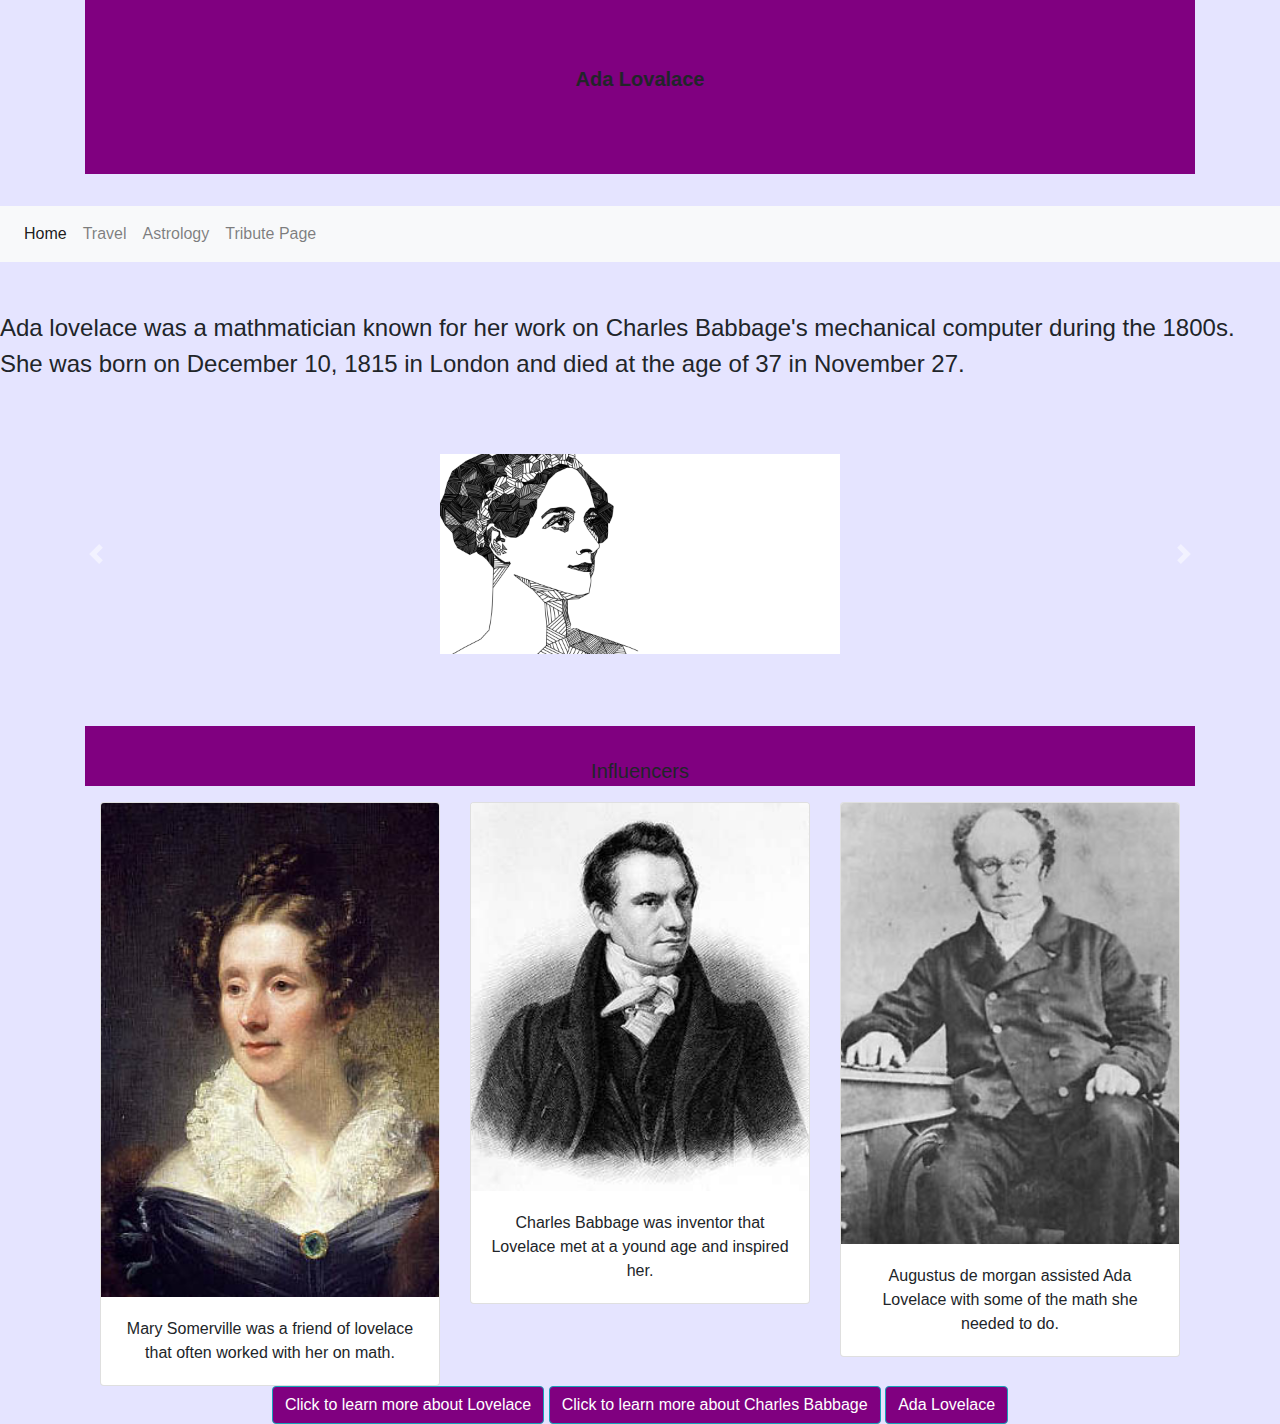
<file: tributeCite/index.html>
<!DOCTYPE html>
 <html> 
 <head>  
     <!--Lastest compiled and minified CSS-->
     
 <link rel="stylesheet" href="https://maxcdn.bootstrapcdn.com/bootstrap/4.2.1/css/bootstrap.min.css">
  <!--JQuery library -->
  <script src="https://ajax.googleapis.com/ajax/libs/jquery/3.3.1/jquery.min.js"></script>
  <!-- Popper JS -->
  <script src="https://cdnjs.cloudflare.com/ajax/libs/popper.js/1.14.6/umd/popper.min.js"></script>
  <!-- Lastest compiled Javascript-->
  <script src="https://maxcdn.bootstrapcdn.com/bootstrap/4.2.1/js/bootstrap.min.js"></script>
<link rel="stylesheet" type="text/css" href="style.css">

</head>
     <body>
         <div class="container">
            <div class="jumbotron jumbotron-fluid";>
                <p><b>Ada Lovalace</b> <br></p>
            </div>
        </div>
              <!-- Add space -->
<nav class="navbar navbar-expand-sm bg-light navbar-light">
  <ul class="navbar-nav">
    <li class="nav-item active">
      <a class="nav-link" href="../webFinal/index.html">Home</a>
    </li>
    <li class="nav-item">
      <a class="nav-link" href="../webFinal/index1.html">Travel</a>
    </li>
    <li class="nav-item">
      <a class="nav-link" href="../webFinal/index2.html">Astrology</a>
    </li>
    <li class="nav-item">
      <a class="nav-link" href="index.html">Tribute Page</a>
    </li>
  </ul>
</nav>

<br> <br>
                    <!--jumbotron/carosel-->
        <font size="5px">
    <font face="inherit"> 
    <h>Ada lovelace was a mathmatician known for her work 
                 on Charles Babbage's  mechanical computer during the 1800s. She was born on December 10, 1815 in London and died at the age of 37 in November 27.</h> </font>
      </font>
<br><br> <br><br>

 

<center>
        <div id="demo" class="carousel slide" data-ride="carousel">
            
        <ul class="carousel-indicators">
            <li data-target="#demo" data-slide-to="0" class="active"></li>
            <li data-target="#demo" data-slide-to="1"></li>
            <li data-target="#demo" data-slide-to="2"></li>
            <li data-target="#demo" data-slide-to="3"></li>        
            </ul>
        <!--The Slideshow-->
        <div class="carousel-inner">
            <div class="carousel-item active">
             <img src="images/ADa 8.png" alt="Ada Lovelace 8" style=" width:400px; heigh:300px;">
            </div>
            <div class="carousel-item">
            <img src="images/Ada 6.jpg" alt="Ada Lovelace 6" style=" width:400px; height: 300px;">
            </div>
            <div class="carousel-item">
            <img src="images/computer.jpg" alt="Ada Lovelace 7" style=" width:400px; height: 300px;">
            </div>
            <div class="carousel-item">
            <img src="images/adalovelace.jpg" alt="Ada Lovelace 5 " style=" width:400px; height: 300px;">
        </div>
        
        <!--Left and right controls-->
        <a class="carousel-control-prev" href="#demo" data-slide="prev">
            <span class="carousel-control-prev-icon"></span>
        </a>
        <a class="carousel-control-next" href="#demo" data-slide="next">
            <span class="carousel-control-next-icon"></span>
        </a>
        </center>
        
        <center>
       
<br> <br> <br>
<div class="container">
  <div class="jumbotron-fluid">
       <p><br>Influencers</p>
    </div>

<div class="container-fluid">
      <div class="row">
          <div class="col-lg-4">
            <div class="card">
              <img class=card-img-top src="images/mary.jpg" alt="Picture">
          <div class="card-body">Mary Somerville was a friend of lovelace that often worked with her on math.</div>
            </div>
          </div>
 
      

          <div class="col-lg-4">
            <div class="card">
              <img class=card-img-top src="images/Charles.jpg" alt="Picture">
          <div class="card-body"> Charles Babbage was inventor that Lovelace met at a yound age and inspired her. </div>
          </div>
          </div>
          
      <div class="col-lg-4">
          <div class="card">
              <img class=card-img-top src="images/AUGY.jpg" alt="Picture">
              <div class="card-body"> Augustus de morgan assisted Ada <br>Lovelace with some of the math she needed to do. </div>
          </div>
      </div>
  </div>
  </div>
                 <!--buttons-->
<a href="https://en.wikipedia.org/wiki/Ada_Lovelace" class="btn btn-info" role="button">Click to learn more about Lovelace </a>
<a href="https://www.computerhistory.org/babbage/" class="btn btn-info" role="button">Click to learn more about Charles Babbage </a>
<a href="https://www.britannica.com/biography/Ada-Lovelace" class="btn btn-info" role="button">Ada Lovelace </a>
    </font>
    
        </body>
              </html>
</file>
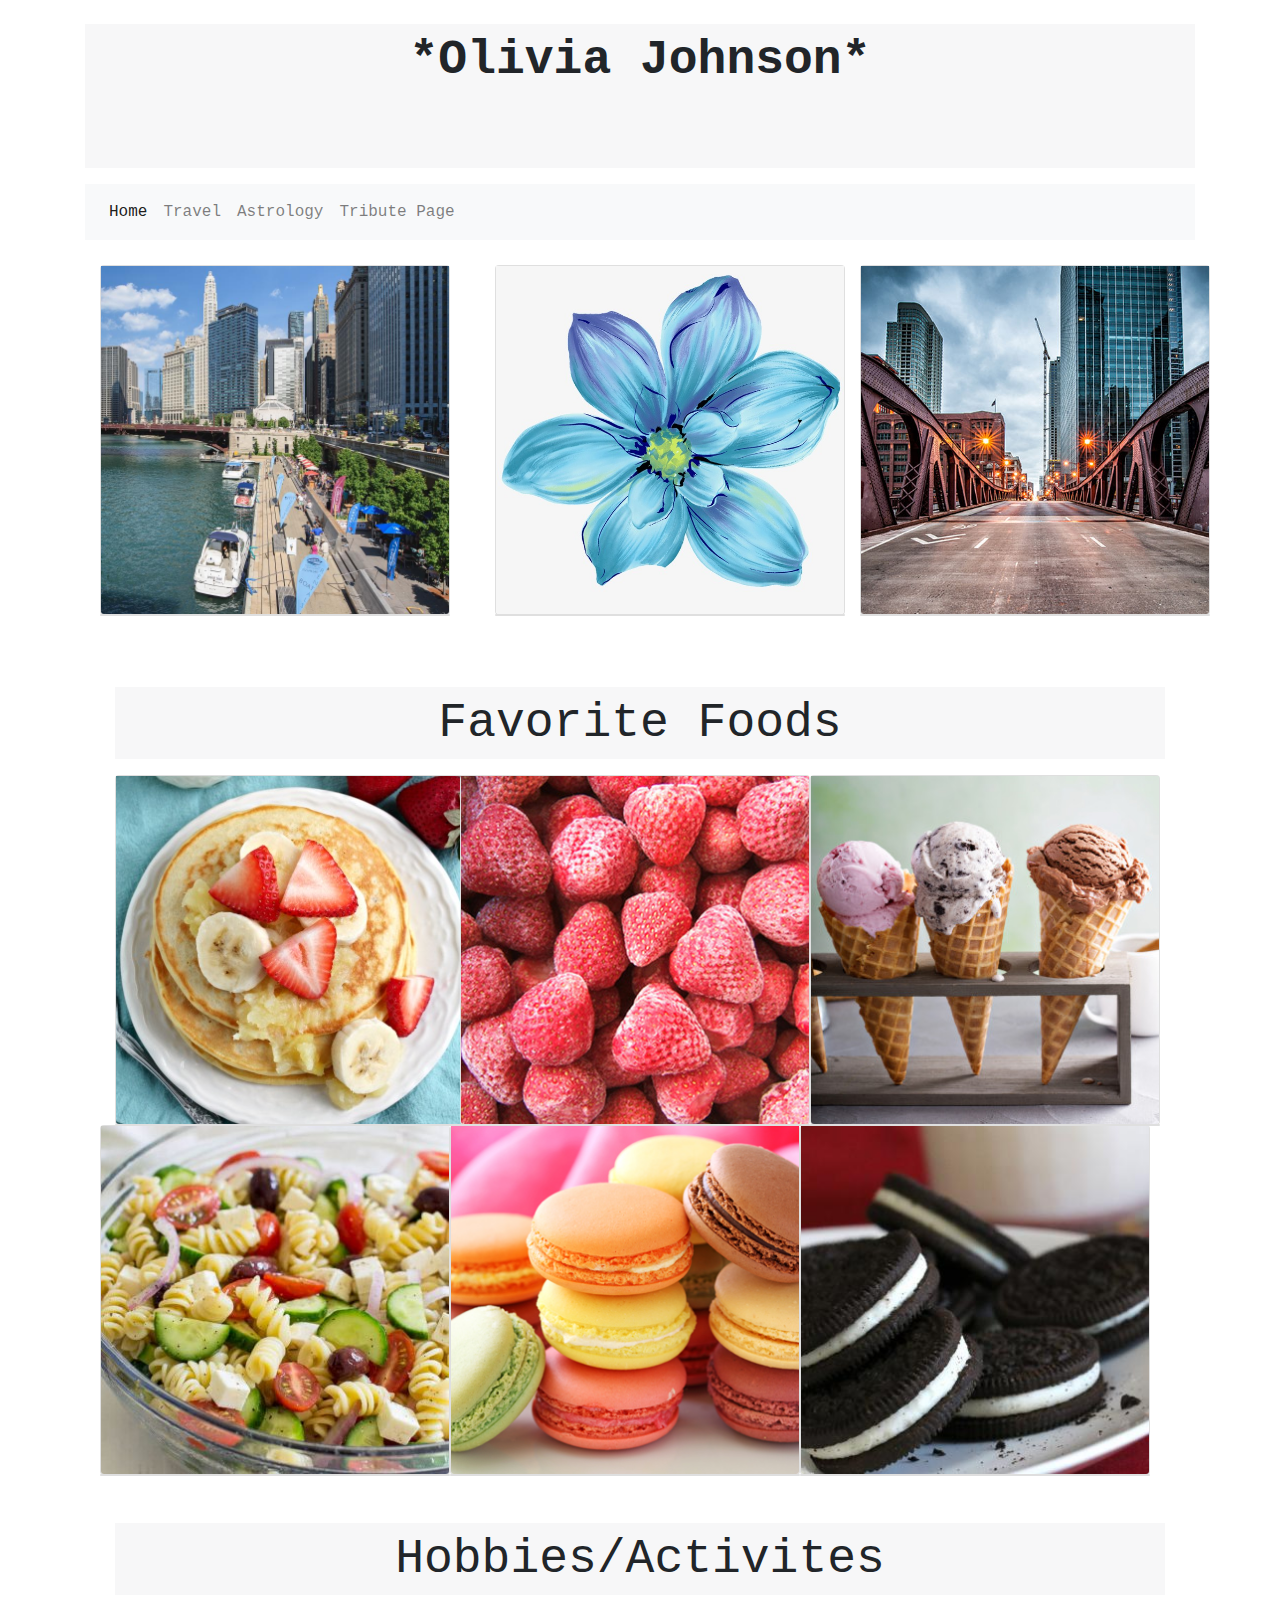
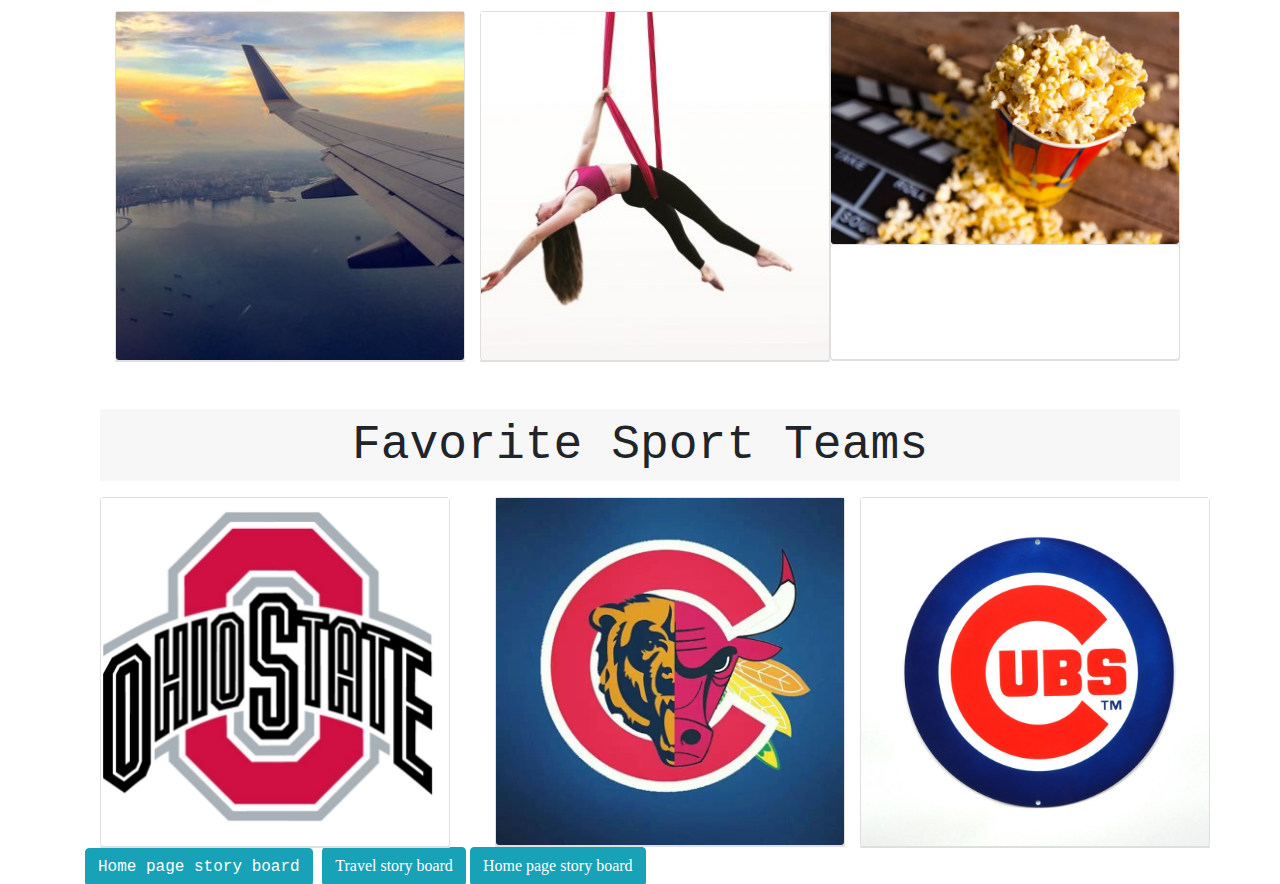
<file: webFinal/index.html>
<!DOCTYPE html>
<html>
    <head>
            <link rel="stylesheet" href="https://maxcdn.bootstrapcdn.com/bootstrap/4.2.1/css/bootstrap.min.css">
            <link rel="stylesheet" type="text/css" href="style.css">
            <script src="https://ajax.googleapis.com/ajax/libs/jquery/3.3.1/jquery.min.js"></script>
            <script src="https://cdnjs.cloudflare.com/ajax/libs/popper.js/1.14.6/umd/popper.min.js"></script>
            <script src="https://maxcdn.bootstrapcdn.com/bootstrap/4.2.1/js/bootstrap.min.js"></script>
            <meta name="viewport" content="width=device-width, initial-scale=1">
         <title>
         </title>

    </head>
       <body background="https://365psd.com/images/previews/35b/winter-pattern-background-29514.jpg">
           <br>
        <div class="container">
  <div class="jumbotron-fluid">
       <p><b>*Olivia Johnson*</b> <br> <br></p>
    </div>
  
  <!--navbar-->
   <font face="cursive">
        <nav class="navbar navbar-expand-sm bg-light navbar-light">
  <ul class="navbar-nav">
    <li class="nav-item active">
      <a class="nav-link" href="index.html"> <font face="monospace">Home</a> </font>
    </li>
    <li class="nav-item">
      <a class="nav-link" href="index1.html"> <font face="monospace">Travel</a> </font>
    </li>
    <li class="nav-item">
      <a class="nav-link" href="index2.html"> <font face="monospace">Astrology</a></font>
    </li>
    <li class="nav-item">
      <a class="nav-link" href="../tributeCite/index.html"> <font face="monospace"> Tribute Page</a> </font>
    </li>
  </ul>
</nav>
</font>
 
 <br> 
   <div class="container-fluid">
      <div class="row">
          <div class="col">
 <div class="card">
  <img src="images/Chicago3.jpg" alt="Picture" class="card-img-bottom">
  <div class="card">
    
  </div>
</div>
</div>

    <div class="row">
      <div class="col">
        <div class="card">
                      <img src="images/Flower.jpg" alt="Picture" class="card-img-bottom">
          <div class="card">
          </div>
                  </div>
                        </div>

 <div class="row">
          <div class="col">
           <div class="card">
                    <img src="images/Chicago.jpg" alt="Picture" class="card-img-bottom">
          <div class="card">
          </div>
        </div>
            </div>
                </div>
                    </div>
                    </div>
                    <br> <br>
                    <br> 
                    
                    
                    
               
            <div class="container">
  <div class="jumbotron-fluid">
     <font face="monospace"><p>Favorite Foods</p> </font>
    </div>
    <!--cards-->
                    <div class="row">
      <div class="col-4">
        <div class="card">
                      <img src="images/pancakes.jpg" alt="Picture" class="card-img-bottom" >
          <div class="card">
          </div>
                  </div>
                        </div>
                        
          <div class="row">
      <div class="col-4">
        <div class="card">
                      <img src="images/strawberries.jpg" alt="Picture" class="card-img-bottom">
          <div class="card">
          </div>
                  </div>
                        </div>
                        </div>
       <div class="row">
      <div class="col">
        <div class="card">
                      <img src="images/icecream.jpg" alt="Picture" class="card-img-bottom">
          <div class="card">
          </div>
                  </div>
                        </div>
                        </div>
                        <br>
                        <br>
             <div class="row">
      <div class="col-3">
        <div class="card">
                      <img src="images/pasta.jpg" alt="Picture" class="card-img-bottom">
          <div class="card">
          </div>
                  </div>
                        </div>
                        </div>
          
          <div class="row">
      <div class="col-4">
        <div class="card">
                      <img src="images/macaroon.jpg" alt="Picture" class="card-img-bottom">
          <div class="card">
          </div>
                  </div>
                        </div>
                        </div>
             <div class="row">
      <div class="col-3">
        <div class="card">
                      <img src="images/oreos.jpg" alt="Picture" class="card-img-bottom">
          <div class="card">
          </div>
                  </div>
                        </div>
                        </div>
                        </div> </div>
                        
                        
                        
                        
                         <br> <br>
    <font face="monospace">    <div class="container"></font>
  <div class="jumbotron-fluid">
       <p>Hobbies/Activites</p>
    </div>
    
     
     <div class="row">
      <div class="col">
        <div class="card">
          
                      <img src="images/sunset.JPG" alt="Picture" class="card-img-bottom">
          <div class="card">
          </div>
                  </div>
                        </div>
                        
                           
         <div class="row">
      <div class="col">
        <div class="card">
                      <img src="images/aerial2.jpg" alt="Picture" class="card-img-bottom">
          <div class="card">
          </div>
                  </div>
                        </div>
                        </div>
                          
        <div class="row">
              <div class="col">
              <div class="card">
                      <img src="images/movie.jpg" alt="Picture" class="card-img-bottom" width=360px height=335px>
          <div class="card">
          </div>
                  </div>
                        </div>
                        </div>
                        </div>
                        </div> </div>
                  
                  
                  
                  <br> <br>
                  <div class="container">
  <div class="jumbotron-fluid">
      <font face="monospace"><p>Favorite Sport Teams</p></font>
    </div>
    
    <div class="row">
      <div class="col">
        <div class="card">
                      <img src="images/ohio.jpg" alt="Picture" class="card-img-bottom">
          <div class="card">
          </div>
                  </div>
                        </div>
                       
                        
                        <div class="row">
      <div class="col">
        <div class="card">
                      <img src="images/ChicagoSports.jpg" alt="Picture" class="card-img-bottom">
          <div class="card">
          </div>
                  </div>
                        </div>
                        
              
               <div class="row">
      <div class="col">
        <div class="card">
                      <img src="images/cubs.jpeg" alt="Picture" class="card-img-bottom">
          <div class="card">
          </div>
                  </div>
                        </div>
                        </div>
                        </div>
                <br> <br> 
    <center> 
<a href=images/shome.jpg class="btn btn-info" role="button"><font face="monospace">Home page story board </a></font>
<a href=images/travelsb.JPG class="btn btn-info" role="button"> <font face="cursive">Travel story board </a> </font>     
<a href=images/astrosb.JPG class="btn btn-info" role="button"><font face="sans-sherif">Home page story board </a>                        
                     </center>  
                          </body>
</html>
</file>
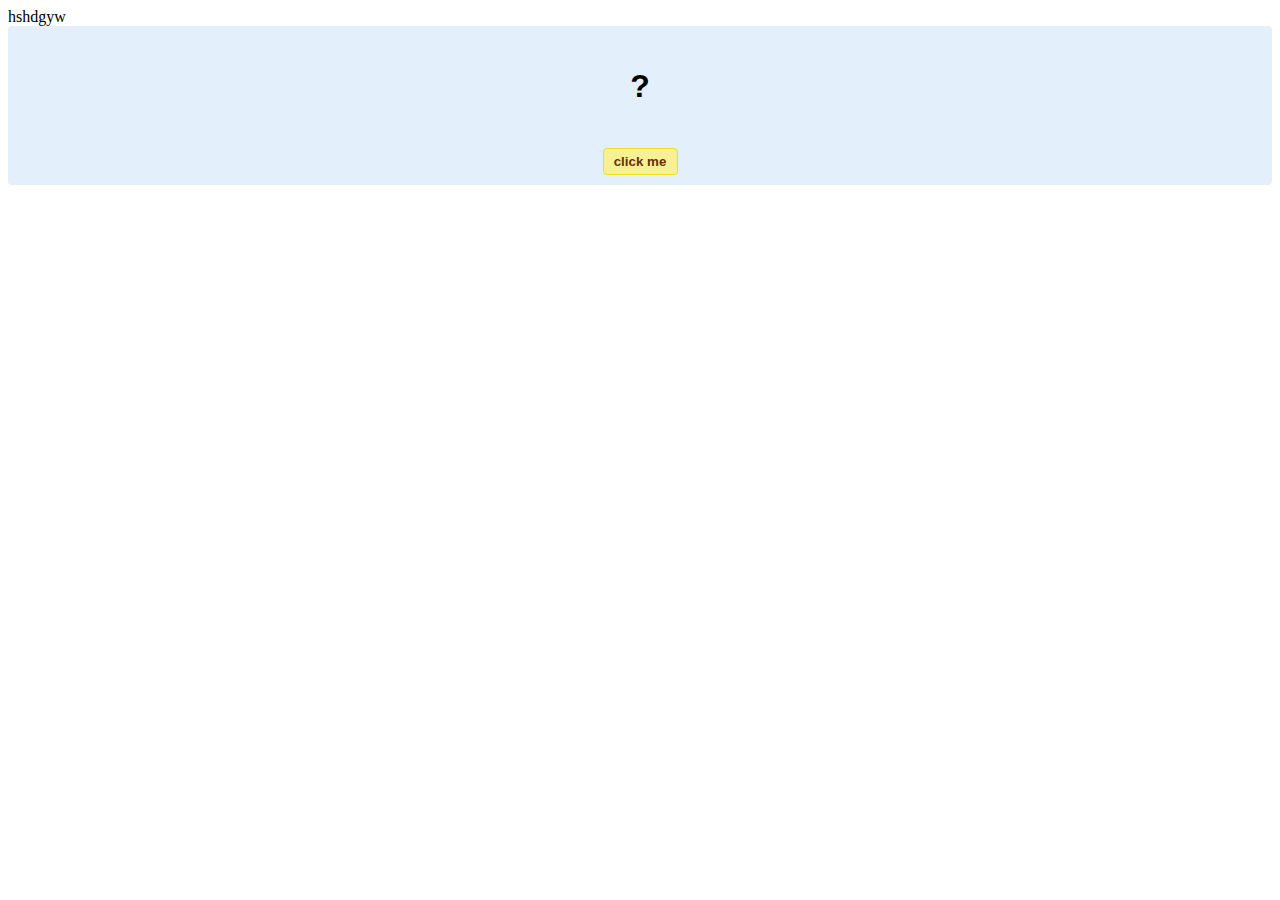
<file: hello-world.html>
<!DOCTYPE html>
<!-- HTML5 Hello world by kirupa - http://www.kirupa.com/html5/getting_your_feet_wet_html5_pg1.htm -->
<html lang="en-us">

<head>
<meta charset="utf-8">
<title>Hello...</title>
<style type="text/css">
#mainContent {
	font-family: Arial, Helvetica, sans-serif;
	font-size: xx-large;
	font-weight: bold;
	background-color: #E3F0FB;
	border-radius: 4px;
	padding: 10px;
	text-align: center;
}
.buttonStyle {
	border-radius: 4px;
	border: thin solid #F0E020;
	padding: 5px;
	background-color: #F8F094;
	font-family: "Segoe UI", Tahoma, Geneva, Verdana, sans-serif;
	font-weight: bold;
	color: #663300;
	width: 75px;
}

.buttonStyle:hover {
	border: thin solid #FFCC00;
	background-color: #FCF9D6;
	color: #996633;
	cursor: pointer;
}
.buttonStyle:active {
	border: thin solid #99CC00;
	background-color: #FfFFD2;
	color: #669900;
	cursor: pointer;
}

</style>
</head>
hshdgyw

<body>
<div id="mainContent">
<p id="helloText">?</p>
<button id="clickButton" class="buttonStyle">click me</button>
</div>
<script> 
var myButton = document.getElementById("clickButton");
var myText = document.getElementById("helloText");

myButton.addEventListener('click', doSomething, false)

function doSomething() {
	myText.textContent = "hello, world!";
}
</script>

</body>
</html>
</file>
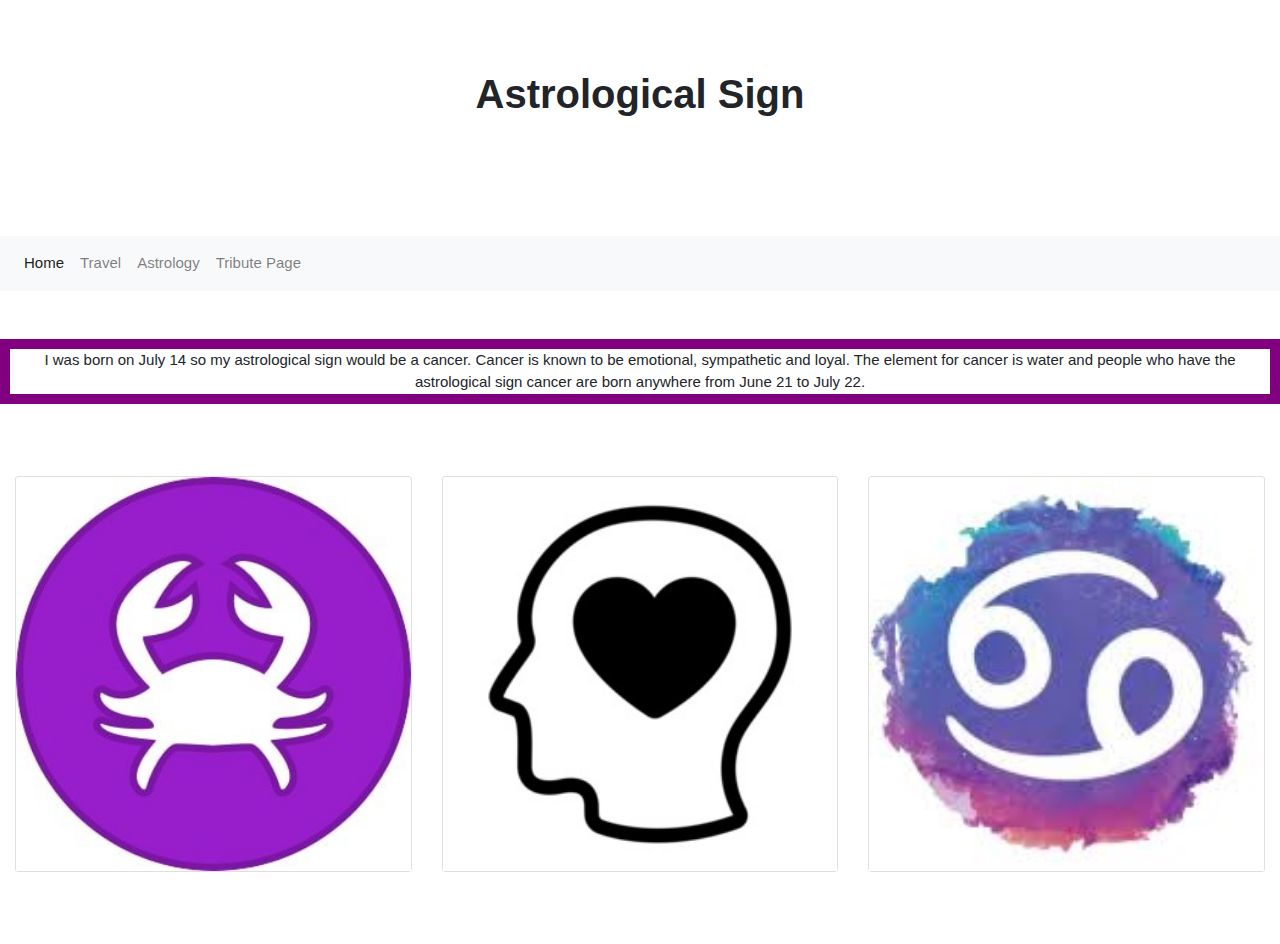
<file: webFinal/index2.html>
<!DOCTYPE html>
<html>
    <head>
            <link rel="stylesheet" href="https://maxcdn.bootstrapcdn.com/bootstrap/4.2.1/css/bootstrap.min.css">
            <link rel="stylesheet" type="text/css" href="style2.css">
            <script src="https://ajax.googleapis.com/ajax/libs/jquery/3.3.1/jquery.min.js"></script>
            <script src="https://cdnjs.cloudflare.com/ajax/libs/popper.js/1.14.6/umd/popper.min.js"></script>
            <script src="https://maxcdn.bootstrapcdn.com/bootstrap/4.2.1/js/bootstrap.min.js"></script>
            <meta name="viewport" content="width=device-width, initial-scale=1">
         <title>
         </title>

    </head>
    
    <body>
        
        
      

<div class="container">
            <div class="jumbotron jumbotron-fluid" background url="(https://www.toptal.com/designers/subtlepatterns/patterns/morocco-blue.png)";>
                <p><b>Astrological Sign</b> <br></p>
            </div>
            </div>
            <!--navbar-->
             <nav class="navbar navbar-expand-sm bg-light navbar-light">
  <ul class="navbar-nav">
    <li class="nav-item active">
      <a class="nav-link" href="index.html">Home</a>
    </li>
    <li class="nav-item">
      <a class="nav-link" href="index1.html">Travel</a>
    </li>
    <li class="nav-item">
      <a class="nav-link" href="index2.html">Astrology</a>
    </li>
    <li class="nav-item">
      <a class="nav-link" href="../tributeCite/index.html">Tribute Page</a>
    </li>
  </ul>
</nav>
<br> <br> 
        <!--box-->
        <div class="boxed">
           I was born on July 14 so my astrological sign would be a cancer. Cancer is known to be emotional, sympathetic and loyal. The element for cancer is water and people who have the astrological sign cancer are born anywhere from June 21 to July 22.    
</div

<br> <br> <br> <br>
        <!--cards-->
        <center>
    <div class="container-fluid">
      <div class="row">
          <div class="col-lg-4">
            <div class="card">
              <img class=card-img-top src="images2/horo.jpg" alt="Picture">
       
            </div>
          </div>

          <div class="col-lg-4">
            <div class="card">
              <img class=card-img-top src="images2/smart.jpg" alt="Picture">
          </div>
          </div>
          
      <div class="col-lg-4">
          <div class="card">
              <img class=card-img-top src="images2/6969.jpeg" alt="Picture">
          </div>
      </div>
  </div>
  </div>
        
  </center> 
  
  <br> <br> <br>
    </body>
    </html>
</file>
<file: tributeCite/style.css>
.carousel img {margin-left:auto;
margin-right:auto;}

.jumbotron{
    background-color:purple;
    text-align: center;
    font-size: 35px;
    font-family: inherit;
    
}

.button{
    background-color: white;
}

.btn{
    background-color: purple;
    font-family: inherit;
}

body{
background-color:#e5e4ff;
}

.navbar{ 
    font-family: inherit;
}

.jumbotron-fluid{
    background-color:purple;
    font-family: inherit;
    font-size: 20px;
}

h2{ 
    font-size:20px;
}
</file>
<file: webFinal/style.css>
.jumbotron-fluid{
   background-color:#f7f7f8;
    text-align: center;
    font-size:300%;
    font-family:monospace;
}

.card{
    background-color:white;
    height:350px;
    width:350px;
    align-items:center;
}

.navbar {
    font-family: monospace;
    font-size: 16px;
}

.container {
    font-family: monospace;
    
}
</file>
<file: webFinal/style2.css>
.boxed {
  border: 10px solid purple ;
}

.jumbotron{
  font-family: sans-serif:
  text-align: center;
  font-size: 40px;
  background-color: white;
  text-align: center;
}

.boxed{
  background-color: white;
  font-family: sans-serif;
  font-size:15px;
  text-align: center;
}

body {
  background-image: url("https://steamuserimages-a.akamaihd.net/ugc/43116295274565139/98311AF41D582C7D6271ED94EBC5F7CA30EBCE5A/");
}

.img{
  width:300px;
  height:350px;
}.boxed {
  border: 10px solid purple ;
}



.boxed{
  background-color: white;
  font-family: sans-serif;
  font-size:15px;
  text-align: center;
}

body {
  background-image: url("https://steamuserimages-a.akamaihd.net/ugc/43116295274565139/98311AF41D582C7D6271ED94EBC5F7CA30EBCE5A/");
  
}

.img{
  width:300px;
  height:350px;
}
h2{
  font-family:sans-serif;
}

.navbar{
  font-family: sans-serif;
  font-size: 15px;
}


.card-body{
  font-family: monospace;
  font-size: 30px;
}

.jumbotron-fluid{
  font-family: 20px;
}
</file>
